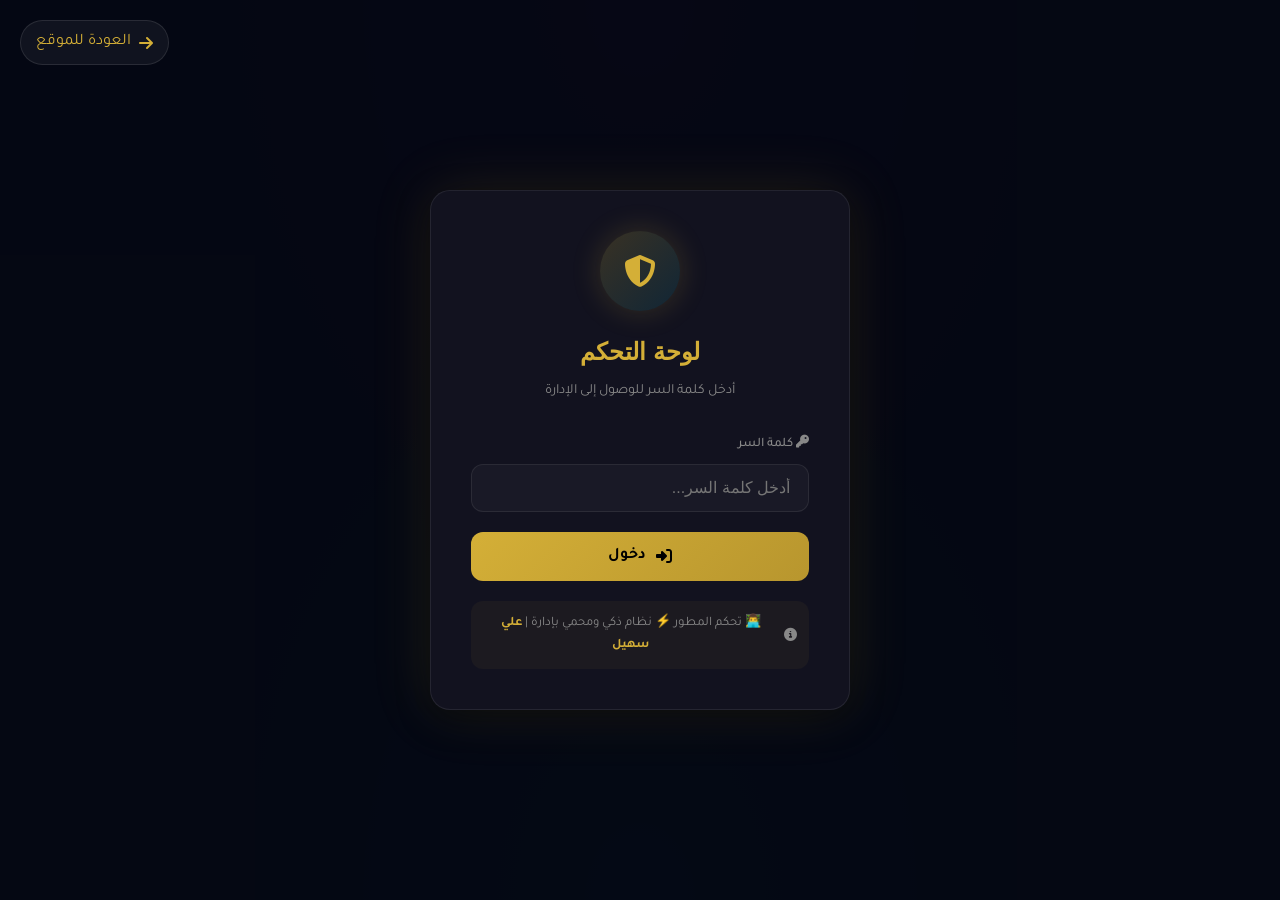
<file: admin.html>
<!DOCTYPE html>
<html lang="ar" dir="rtl">
<head>
    <meta charset="UTF-8">
    <meta name="viewport" content="width=device-width, initial-scale=1.0">
    <title>لوحة التحكم | علي سهيل</title>
    <link rel="preconnect" href="https://fonts.googleapis.com">
    <link rel="preconnect" href="https://fonts.gstatic.com" crossorigin>
    <link href="https://fonts.googleapis.com/css2?family=Orbitron:wght@400;500;600;700;800;900&family=Inter:wght@300;400;500;600;700&family=Tajawal:wght@300;400;500;700;800;900&display=swap" rel="stylesheet">
    <link rel="stylesheet" href="https://cdnjs.cloudflare.com/ajax/libs/font-awesome/6.5.1/css/all.min.css">
    <link rel="stylesheet" href="style.css">
    <style>
        body { background-color: var(--primary-bg); display: flex; justify-content: center; align-items: center; min-height: 100vh; }
        .back-to-site { position: fixed; top: 20px; left: 20px; color: var(--gold-primary); text-decoration: none; font-family: var(--font-arabic); display: flex; align-items: center; gap: 8px; border: 1px solid var(--glass-border); padding: 8px 15px; border-radius: 50px; background: rgba(255,255,255,0.05); z-index: 10000; }
        .back-to-site:hover { background: rgba(212,175,55,0.1); }
    </style>
</head>
<body>

    <a href="index.html" class="back-to-site"><i class="fas fa-arrow-right"></i> العودة للموقع</a>

    <!-- خلفية الإدارة -->
    <div class="admin-backdrop active" id="adminBackdrop"></div>

    <!-- نافذة تسجيل الدخول -->
    <div class="admin-login-modal active" id="adminLoginModal">
        <div class="login-modal-content">
            <div class="login-header">
                <div class="login-icon-wrapper"><i class="fas fa-shield-alt"></i></div>
                <h2>لوحة التحكم</h2>
                <p>أدخل كلمة السر للوصول إلى الإدارة</p>
            </div>
            <form id="adminLoginForm">
                <div class="login-input-group">
                    <label><i class="fas fa-key"></i> كلمة السر</label>
                    <input type="password" id="adminPassword" placeholder="أدخل كلمة السر..." required autocomplete="off">
                </div>
                <div class="login-error" id="loginError">
                    <i class="fas fa-exclamation-circle"></i>
                    <span>كلمة السر غير صحيحة!</span>
                </div>
                <button type="submit" class="login-submit-btn">
                    <i class="fas fa-sign-in-alt"></i>
                    <span>دخول</span>
                </button>
            </form>
            <div class="login-hint">
                <i class="fas fa-info-circle"></i>
                <span>👨‍💻 تحكم المطور ⚡ نظام ذكي ومحمي بإدارة | <strong>علي سهيل</strong></span>
            </div>
        </div>
    </div>

    <!-- لوحة الإدارة -->
    <div class="admin-panel open" id="adminPanel">
        <div class="panel-header">
            <div class="panel-brand">
                <i class="fas fa-cogs"></i>
                <span class="toggle-panel-text">AliGen Admin</span>
            </div>
            <div class="panel-actions">
                <button class="panel-toggle-btn" id="togglePanelBtn" title="طي/فتح القائمة"><i class="fas fa-bars"></i></button>
                <a href="index.html" style="color: var(--admin-text-muted); font-size: 16px; text-decoration: none; display: flex; align-items: center;" title="إغلاق"><i class="fas fa-times"></i></a>
            </div>
        </div>

        <div class="panel-body">
            <section class="panel-section">
                <h3 class="section-heading"><i class="fas fa-chart-bar"></i> نظرة عامة</h3>
                <div class="stats-grid-mini">
                    <div class="stat-box">
                        <div class="stat-icon-mini blue"><i class="fas fa-project-diagram"></i></div>
                        <div class="stat-info"><span class="stat-number" id="totalProjectsCount">0</span><span class="stat-label">إجمالي المشاريع</span></div>
                    </div>
                    <div class="stat-box">
                        <div class="stat-icon-mini green"><i class="fas fa-eye"></i></div>
                        <div class="stat-info"><span class="stat-number" id="totalViewsCount">0</span><span class="stat-label">إجمالي المشاهدات</span></div>
                    </div>
                    <div class="stat-box">
                        <div class="stat-icon-mini gold"><i class="fas fa-check-circle"></i></div>
                        <div class="stat-info"><span class="stat-number" id="activeProjectsCount">0</span><span class="stat-label">مشاريع فعالة</span></div>
                    </div>
                    <div class="stat-box">
                        <div class="stat-icon-mini red"><i class="fas fa-eye-slash"></i></div>
                        <div class="stat-info"><span class="stat-number" id="hiddenProjectsCount">0</span><span class="stat-label">مشاريع مخفية</span></div>
                    </div>
                </div>
            </section>

            <section class="panel-section form-section">
                <h3 class="section-heading" id="formSectionTitle"><i class="fas fa-plus-circle"></i> <span>إضافة مشروع جديد</span></h3>
                <form id="projectForm" class="project-form">
                    <input type="hidden" id="editingProjectId" value="">
                    <div class="form-row">
                        <div class="form-group full-width">
                            <label><i class="fas fa-heading"></i> عنوان المشروع *</label>
                            <input type="text" id="projTitle" placeholder="مثال: متجر إلكتروني متكامل" required>
                        </div>
                    </div>
                    <div class="form-row two-cols">
                        <div class="form-group">
                            <label><i class="fas fa-tags"></i> التصنيف *</label>
                            <select id="projCategory" required></select>
                        </div>
                        <div class="form-group">
                            <label><i class="fas fa-icons"></i> الأيقونة (Font Awesome)</label>
                            <input type="text" id="projIcon" placeholder="fa-shopping-cart" value="fa-code">
                            <small>اسم أيقونة Font Awesome بدون fa-</small>
                        </div>
                    </div>
                    <div class="form-row">
                        <div class="form-group full-width">
                            <label><i class="fas fa-align-left"></i> وصف المشروع *</label>
                            <textarea id="projDescription" rows="3" placeholder="اكتب وصفاً مختصراً للمشروع..." required></textarea>
                        </div>
                    </div>
                    <div class="form-row three-cols">
                        <div class="form-group">
                            <label><i class="fas fa-star"></i> التقييم</label>
                            <input type="number" id="projRating" min="0" max="5" step="0.5" value="5">
                        </div>
                        <div class="form-group">
                            <label><i class="fas fa-eye"></i> عدد المشاهدات</label>
                            <input type="number" id="projViews" min="0" value="0">
                        </div>
                        <div class="form-group">
                            <label><i class="fas fa-link"></i> رابط الموقع</label>
                            <input type="url" id="projLink" placeholder="https://example.com">
                            <button type="button" onclick="openProjectLink()">فتح الرابط</button>
                        </div>
                    </div>
                    <div class="form-row">
                        <div class="form-group full-width">
                            <label><i class="fas fa-image"></i> صورة المشروع</label>
                            <div class="image-source-switch">
                                <button type="button" class="source-btn active" id="uploadModeBtn" onclick="switchImageMode('upload')"><i class="fas fa-upload"></i> رفع</button>
                                <button type="button" class="source-btn" id="urlModeBtn" onclick="switchImageMode('url')"><i class="fas fa-link"></i> رابط</button>
                            </div>
                            <div id="uploadSection" class="image-section">
                                <div class="upload-box">
                                    <input type="file" id="projectImageUpload" accept="image/*" hidden>
                                    <button type="button" class="upload-btn" onclick="document.getElementById('projectImageUpload').click()"><i class="fas fa-upload"></i> اختيار صورة</button>
                                    <img id="imagePreview" class="image-preview" style="display:none;">
                                </div>
                            </div>
                            <div id="urlSection" class="image-section" style="display:none;">
                                <input type="url" id="projImage" placeholder="https://example.com/image.jpg">
                            </div>
                        </div>
                    </div>
                    <div class="form-row">
                        <div class="form-group full-width">
                            <label class="checkbox-label">
                                <input type="checkbox" id="projVisible" checked>
                                <span>إظهار المشروع في المعرض العام</span>
                            </label>
                        </div>
                    </div>
                    <div class="form-actions">
                        <button type="submit" class="btn-primary-form" id="submitProjectBtn"><i class="fas fa-plus"></i> <span>إضافة المشروع</span></button>
                        <button type="button" class="btn-secondary-form" id="cancelEditBtn" style="display:none;"><i class="fas fa-times"></i> <span>إلغاء</span></button>
                    </div>
                </form>
            </section>
                
            <section class="panel-section list-section">
                <h3 class="section-heading"><i class="fas fa-list-ul"></i> <span>إدارة المشاريع</span></h3>
                <div class="list-controls">
                    <div class="search-box">
                        <i class="fas fa-search"></i>
                        <input type="text" id="searchProjects" placeholder="بحث عن مشروع...">
                    </div>
                    <div class="filter-tabs">
                        <button class="filter-tab active" data-filter="all">الكل</button>
                        <button class="filter-tab" data-filter="visible">فعالة</button>
                        <button class="filter-tab" data-filter="hidden">مخفية</button>
                    </div>
                </div>
                <div class="projects-list-container" id="projectsListContainer"></div>
            </section>

            <section class="panel-section">
                <h3 class="section-heading"><i class="fas fa-database"></i> النسخ الاحتياطي</h3>
                <div class="backup-actions">
                    <button class="btn-outline" id="exportDataBtn"><i class="fas fa-download"></i> تصدير</button>
                    <button class="btn-outline" id="importDataBtn"><i class="fas fa-upload"></i> استيراد</button>
                    <input type="file" id="importFileInput" accept=".json" style="display:none;">
                </div>
            </section>
                
            <div class="settings-card">
                <h3 class="settings-title"><i class="fas fa-lock"></i> تغيير كلمة السر</h3>
                <div class="form-group">
                    <label>كلمة السر الحالية</label>
                    <input type="password" id="currentPassword" placeholder="أدخل كلمة السر الحالية">
                </div>
                <div class="form-group">
                    <label>كلمة السر الجديدة</label>
                    <input type="password" id="newPassword" placeholder="أدخل كلمة السر الجديدة">
                </div>
                <div class="form-group">
                    <label>تأكيد كلمة السر</label>
                    <input type="password" id="confirmPassword" placeholder="أعد إدخال كلمة السر">
                </div>
                <button type="button" class="save-password-btn" onclick="changeAdminPassword()"><i class="fas fa-save"></i> حفظ</button>
                <div id="passwordMessage"></div>
            </div>
        </div>
    </div>

    <!-- ملف الجافاسكريبت الخاص بلوحة التحكم -->
    <script src="admin.js"></script>
</body>
</html>
</file>
<file: style.css>
/* ============================================
   CSS Custom Properties (Design Tokens)
   ============================================ */
:root {
    --primary-bg: #0a0a0f;
    --secondary-bg: #12121a;
    --glass-bg: rgba(255, 255, 255, 0.05);
    --glass-border: rgba(255, 255, 255, 0.1);
    --gold-primary: #d4af37;
    --gold-light: #f4d03f;
    --gold-gradient: linear-gradient(135deg, #d4af37, #f4d03f);
    --neon-blue: #00d4ff;
    --neon-purple: #bf00ff;
    --text-primary: #ffffff;
    --text-secondary: #b0b0b0;
    --accent-cyan: #00ffff;
    
    --font-heading: 'Orbitron', sans-serif;
    --font-body: 'Inter', 'Segoe UI', sans-serif;
    --font-arabic: 'Tajawal', 'Cairo', sans-serif;
    --size-hero: 4rem;
    --size-h1: 3rem;
    --size-h2: 2.5rem;
    --size-h3: 1.5rem;
    --size-body: 1.1rem;
    --size-small: 0.9rem;
    
    --section-padding: 100px 0;
    --container-max: 1200px;
    --card-gap: 30px;
    --element-gap: 20px;
    
    --radius-card: 20px;
    --radius-button: 50px;
    --radius-input: 12px;
    
    --shadow-glass: 0 8px 32px rgba(0, 0, 0, 0.37);
    --shadow-neon-blue: 0 0 20px rgba(0, 212, 255, 0.5);
    --shadow-neon-gold: 0 0 20px rgba(212, 175, 55, 0.5);
    --shadow-neon-purple: 0 0 20px rgba(191, 0, 255, 0.5);
    
    --transition-smooth: all 0.3s cubic-bezier(0.4, 0, 0.2, 1);
}

/* ============================================
   Reset & Base Styles
   ============================================ */
*, *::before, *::after { margin: 0; padding: 0; box-sizing: border-box; }
html { scroll-behavior: smooth; font-size: 16px; }

body {
    font-family: var(--font-arabic);
    background-color: var(--primary-bg);
    background-image: 
        radial-gradient(ellipse at top, rgba(191, 0, 255, 0.1) 0%, transparent 50%),
        radial-gradient(ellipse at bottom, rgba(0, 212, 255, 0.1) 0%, transparent 50%);
    color: var(--text-primary);
    line-height: 1.7;
    overflow-x: hidden;
    min-height: 100vh;
}

::selection { background: var(--gold-primary); color: var(--primary-bg); }
::-webkit-scrollbar { width: 8px; }
::-webkit-scrollbar-track { background: var(--primary-bg); }
::-webkit-scrollbar-thumb { background: var(--gold-gradient); border-radius: 10px; }
::-webkit-scrollbar-thumb:hover { background: var(--gold-light); }

.container { max-width: var(--container-max); margin: 0 auto; padding: 0 20px; }
section { padding: var(--section-padding); position: relative; }

.glass {
    background: var(--glass-bg);
    backdrop-filter: blur(20px);
    -webkit-backdrop-filter: blur(20px);
    border: 1px solid var(--glass-border);
    border-radius: var(--radius-card);
    box-shadow: var(--shadow-glass);
}

.section-title {
    font-family: var(--font-heading);
    font-size: var(--size-h2);
    text-align: center;
    margin-bottom: 60px;
    position: relative;
    color: var(--text-primary);
}

.section-title::after {
    content: '';
    position: absolute;
    bottom: -15px;
    left: 50%;
    transform: translateX(-50%);
    width: 80px;
    height: 3px;
    background: var(--gold-gradient);
    box-shadow: var(--shadow-neon-gold);
    border-radius: 10px;
}

/* Animation Keyframes */
@keyframes float { 0%, 100% { transform: translateY(0); } 50% { transform: translateY(-20px); } }
@keyframes pulse-glow { 0%, 100% { opacity: 1; } 50% { opacity: 0.5; } }
@keyframes fadeInUp { from { opacity: 0; transform: translateY(30px); } to { opacity: 1; transform: translateY(0); } }
@keyframes spin { from { transform: rotate(0deg); } to { transform: rotate(360deg); } }
@keyframes blink-caret { from, to { border-color: transparent; } 50% { border-color: var(--gold-primary); } }
@keyframes bounce { 0%, 20%, 50%, 80%, 100% { transform: translateX(-50%) translateY(0); } 40% { transform: translateX(-50%) translateY(-10px); } 60% { transform: translateX(-50%) translateY(-5px); } }
@keyframes shine { 0% { transform: translateX(-100%); } 100% { transform: translateX(300%); } }
@keyframes borderGlow { 0%, 100% { opacity: 0.3; } 50% { opacity: 0.6; } }
@keyframes gradientShift { 0%, 100% { background-position: 0% 50%; } 50% { background-position: 100% 50%; } }
@keyframes shake { 0%,100%{transform:translateX(0)} 25%{transform:translateX(-5px)} 75%{transform:translateX(5px)} }
@keyframes float-pulse { 0%,100% { transform: translateY(0); } 50% { transform: translateY(-8px); } }

.fade-in { opacity: 0; transform: translateY(30px); transition: opacity 0.8s ease, transform 0.8s ease; }
.fade-in.visible { opacity: 1; transform: translateY(0); }

@media (prefers-reduced-motion: reduce) {
    *, *::before, *::after { animation-duration: 0.01ms !important; animation-iteration-count: 1 !important; transition-duration: 0.01ms !important; }
    html { scroll-behavior: auto; }
}

/* ============================================
   Navigation Styles
   ============================================ */
.navbar { position: fixed; top: 0; left: 0; right: 0; z-index: 1000; padding: 15px 0; transition: var(--transition-smooth); background: rgba(10, 10, 15, 0.7); backdrop-filter: blur(20px); -webkit-backdrop-filter: blur(20px); border-bottom: 1px solid transparent; }
.navbar.scrolled { padding: 10px 0; background: rgba(10, 10, 15, 0.95); border-bottom: 1px solid var(--glass-border); box-shadow: var(--shadow-glass); }
.navbar .container { display: flex; justify-content: space-between; align-items: center; }
.navbar-brand { font-family: var(--font-heading); font-size: 1.8rem; font-weight: 800; background: var(--gold-gradient); -webkit-background-clip: text; -webkit-text-fill-color: transparent; background-clip: text; text-decoration: none; letter-spacing: 2px; position: relative; }
.navbar-brand::after { content: ''; position: absolute; bottom: -5px; left: 0; width: 100%; height: 2px; background: var(--gold-gradient); transform: scaleX(0); transition: transform 0.3s ease; }
.navbar-brand:hover::after { transform: scaleX(1); }
.nav-menu { display: flex; list-style: none; gap: 35px; align-items: center; }
.nav-link { font-family: var(--font-arabic); font-size: var(--size-small); font-weight: 500; color: var(--text-secondary); text-decoration: none; position: relative; padding: 5px 0; transition: var(--transition-smooth); letter-spacing: 0.5px; }
.nav-link::before { content: ''; position: absolute; bottom: 0; right: 0; width: 0; height: 2px; background: var(--neon-blue); box-shadow: var(--shadow-neon-blue); transition: width 0.3s ease; }
.nav-link:hover, .nav-link.active { color: var(--neon-blue); }
.nav-link:hover::before, .nav-link.active::before { width: 100%; }
.hamburger { display: none; flex-direction: column; cursor: pointer; gap: 6px; padding: 5px; z-index: 1001; }
.hamburger span { width: 28px; height: 2px; background: var(--gold-primary); transition: var(--transition-smooth); border-radius: 2px; }
.hamburger.active span:nth-child(1) { transform: rotate(45deg) translate(6px, 6px); }
.hamburger.active span:nth-child(2) { opacity: 0; }
.hamburger.active span:nth-child(3) { transform: rotate(-45deg) translate(6px, -6px); }

@media (max-width: 768px) {
    .hamburger { display: flex; }
    .nav-menu { position: fixed; top: 0; right: -100%; width: 80%; max-width: 350px; height: 100vh; background: rgba(10, 10, 15, 0.98); backdrop-filter: blur(30px); flex-direction: column; justify-content: center; align-items: center; gap: 30px; transition: right 0.4s cubic-bezier(0.4, 0, 0.2, 1); border-left: 1px solid var(--glass-border); box-shadow: -10px 0 40px rgba(0, 0, 0, 0.5); }
    .nav-menu.active { right: 0; }
    .nav-link { font-size: 1.2rem; }
}

/* ============================================
   Hero Section Styles
   ============================================ */
.hero-section { min-height: 100vh; display: flex; align-items: center; justify-content: center; position: relative; overflow: hidden; padding-top: 80px; }
#particles-canvas { position: absolute; top: 0; left: 0; width: 100%; height: 100%; z-index: 1; }
.hero-content { position: relative; z-index: 10; display: flex; flex-direction: column; align-items: center; text-align: center; padding: 20px; }
.profile-container { position: relative; margin-bottom: 40px; animation: float 6s ease-in-out infinite; }
.profile-image-wrapper { position: relative; width: 220px; height: 220px; border-radius: 50%; padding: 5px; background: var(--gold-gradient); box-shadow: 0 0 30px rgba(212, 175, 55, 0.4), 0 0 60px rgba(212, 175, 55, 0.2), inset 0 0 30px rgba(212, 175, 55, 0.1); }
.profile-image-wrapper::before { content: ''; position: absolute; top: -8px; left: -8px; right: -8px; bottom: -8px; border-radius: 50%; border: 2px solid transparent; border-top-color: var(--neon-blue); border-bottom-color: var(--neon-purple); animation: spin 4s linear infinite; }
.profile-image { width: 100%; height: 100%; border-radius: 50%; object-fit: cover; background: var(--glass-bg); backdrop-filter: blur(10px); display: flex; align-items: center; justify-content: center; overflow: hidden; }
.profile-fallback { font-size: 4rem; color: var(--gold-primary); font-family: var(--font-heading); display: none; }
.hero-title { font-family: var(--font-heading); font-size: var(--size-hero); font-weight: 900; margin-bottom: 15px; background: linear-gradient(135deg, #ffffff 0%, var(--gold-primary) 50%, var(--neon-blue) 100%); -webkit-background-clip: text; -webkit-text-fill-color: transparent; background-clip: text; letter-spacing: 3px; animation: pulse-glow 3s ease-in-out infinite; }
.hero-subtitle { font-family: var(--font-arabic); font-size: 1.4rem; color: var(--text-secondary); margin-bottom: 10px; font-weight: 400; }
.typing-container { font-family: var(--font-arabic); font-size: 1.3rem; color: var(--neon-blue); min-height: 40px; margin-bottom: 40px; direction: rtl; }
.typing-text { border-right: 3px solid var(--gold-primary); padding-right: 10px; animation: blink-caret 0.75s step-end infinite; }
.hero-buttons { display: flex; gap: 20px; flex-wrap: wrap; justify-content: center; }

.btn-primary, .btn-secondary { display: inline-flex; align-items: center; gap: 10px; padding: 15px 35px; font-family: var(--font-arabic); font-size: 1rem; font-weight: 600; text-decoration: none; border-radius: var(--radius-button); cursor: pointer; transition: var(--transition-smooth); position: relative; overflow: hidden; }
.btn-primary { color: var(--primary-bg); background: var(--gold-gradient); border: none; box-shadow: 0 5px 25px rgba(212, 175, 55, 0.4); }
.btn-primary::before { content: ''; position: absolute; top: 0; left: -100%; width: 100%; height: 100%; background: linear-gradient(90deg, transparent, rgba(255,255,255,0.3), transparent); transition: left 0.5s ease; }
.btn-primary:hover::before { left: 100%; }
.btn-primary:hover { transform: translateY(-3px); box-shadow: 0 8px 35px rgba(212, 175, 55, 0.6); }
.btn-secondary { color: var(--neon-blue); background: transparent; border: 2px solid var(--neon-blue); }
.btn-secondary::before { content: ''; position: absolute; top: 0; left: 0; width: 0; height: 100%; background: var(--neon-blue); transition: width 0.3s ease; z-index: -1; }
.btn-secondary:hover::before { width: 100%; }
.btn-secondary:hover { color: var(--primary-bg); box-shadow: var(--shadow-neon-blue); transform: translateY(-3px); }

.scroll-indicator { position: absolute; bottom: 30px; left: 50%; transform: translateX(-50%); z-index: 10; display: flex; flex-direction: column; align-items: center; gap: 8px; animation: bounce 2s infinite; }
.scroll-indicator span { font-size: 0.8rem; color: var(--text-secondary); font-family: var(--font-arabic); }
.scroll-indicator i { color: var(--gold-primary); font-size: 1.2rem; }

@media (max-width: 768px) {
    .hero-title { font-size: 2.5rem; }
    .profile-image-wrapper { width: 180px; height: 180px; }
    .hero-subtitle { font-size: 1.1rem; }
    .typing-container { font-size: 1.1rem; }
    .hero-buttons { flex-direction: column; width: 100%; max-width: 300px; }
    .btn-primary, .btn-secondary { width: 100%; justify-content: center; }
}

/* ============================================
   About Section Styles
   ============================================ */
.about-section { background: var(--secondary-bg); position: relative; }
.about-section::before { content: ''; position: absolute; top: 0; left: 0; right: 0; height: 1px; background: linear-gradient(90deg, transparent, var(--gold-primary), transparent); }
.about-grid { display: grid; grid-template-columns: 1fr; gap: var(--card-gap); }
.about-card { padding: 50px; position: relative; overflow: hidden; }
.about-card::before { content: ''; position: absolute; top: -50%; right: -50%; width: 200%; height: 200%; background: radial-gradient(circle, rgba(212, 175, 55, 0.05) 0%, transparent 70%); pointer-events: none; }
.about-header { display: flex; align-items: center; gap: 20px; margin-bottom: 30px; }
.about-icon { width: 70px; height: 70px; border-radius: 50%; background: var(--gold-gradient); display: flex; align-items: center; justify-content: center; font-size: 1.8rem; color: var(--primary-bg); box-shadow: var(--shadow-neon-gold); flex-shrink: 0; }
.about-title-small { font-family: var(--font-heading); font-size: var(--size-h3); color: var(--gold-primary); margin-bottom: 5px; }
.about-subtitle { color: var(--text-secondary); font-size: var(--size-small); }
.about-text { font-size: var(--size-body); line-height: 2; color: var(--text-secondary); margin-bottom: 25px; text-align: justify; }
.about-text strong { color: var(--text-primary); font-weight: 700; }
.vision-box { background: linear-gradient(135deg, rgba(0, 212, 255, 0.1), rgba(191, 0, 255, 0.1)); border-right: 4px solid var(--neon-blue); padding: 25px 30px; border-radius: 12px; margin-top: 30px; position: relative; }
.vision-box::before { content: '\f0eb'; font-family: 'Font Awesome 6 Free'; font-weight: 900; position: absolute; top: -15px; left: 30px; background: var(--secondary-bg); padding: 5px 15px; border-radius: 20px; color: var(--neon-blue); font-size: 1.2rem; }
.vision-label { font-family: var(--font-heading); font-size: 0.9rem; color: var(--neon-blue); margin-bottom: 10px; letter-spacing: 2px; }
.vision-text { color: var(--text-primary); font-size: 1.05rem; line-height: 1.8; }
.stats-grid { display: grid; grid-template-columns: repeat(auto-fit, minmax(200px, 1fr)); gap: 25px; margin-top: 40px; }
.stat-card { text-align: center; padding: 35px 20px; background: rgba(255, 255, 255, 0.02); border-radius: var(--radius-card); border: 1px solid var(--glass-border); transition: var(--transition-smooth); position: relative; overflow: hidden; }
.stat-card:hover { transform: translateY(-5px); border-color: var(--gold-primary); box-shadow: var(--shadow-neon-gold); }
.stat-card::after { content: ''; position: absolute; bottom: 0; left: 0; width: 100%; height: 3px; background: var(--gold-gradient); transform: scaleX(0); transition: transform 0.3s ease; }
.stat-card:hover::after { transform: scaleX(1); }
.stat-number { font-family: var(--font-heading); font-size: 3rem; font-weight: 900; background: var(--gold-gradient); -webkit-background-clip: text; -webkit-text-fill-color: transparent; background-clip: text; margin-bottom: 10px; }
.stat-label { font-family: var(--font-arabic); color: var(--text-secondary); font-size: var(--size-body); font-weight: 500; }
.stat-icon { font-size: 2rem; color: var(--neon-blue); margin-bottom: 15px; }
@media (max-width: 768px) { .about-card { padding: 30px 20px; } .stats-grid { grid-template-columns: repeat(2, 1fr); } .stat-number { font-size: 2.2rem; } }

/* ============================================
   Timeline Section Styles
   ============================================ */
.timeline-section { background: var(--primary-bg); position: relative; overflow: hidden; }
.timeline-section::before { content: ''; position: absolute; top: 0; left: 0; right: 0; height: 1px; background: linear-gradient(90deg, transparent, var(--neon-purple), transparent); }
.timeline-container { position: relative; max-width: 900px; margin: 0 auto; padding: 20px 0; }
.timeline-line { position: absolute; right: 50%; top: 0; bottom: 0; width: 3px; background: linear-gradient(to bottom, var(--gold-primary), var(--neon-blue), var(--neon-purple)); transform: translateX(50%); border-radius: 10px; }
@media (max-width: 768px) { .timeline-line { right: 20px; transform: none; } }
.timeline-item { position: relative; margin-bottom: 60px; display: flex; align-items: center; }
.timeline-item:last-child { margin-bottom: 0; }
.timeline-node { position: absolute; right: 50%; transform: translateX(50%); width: 24px; height: 24px; border-radius: 50%; background: var(--primary-bg); border: 4px solid var(--gold-primary); z-index: 10; box-shadow: 0 0 20px rgba(212, 175, 55, 0.6), 0 0 40px rgba(212, 175, 55, 0.3); transition: var(--transition-smooth); }
.timeline-item:hover .timeline-node { transform: translateX(50%) scale(1.2); border-color: var(--neon-blue); box-shadow: 0 0 25px rgba(0, 212, 255, 0.8), 0 0 50px rgba(0, 212, 255, 0.4); }
.timeline-node.education { border-color: var(--neon-purple); box-shadow: 0 0 20px rgba(191, 0, 255, 0.6), 0 0 40px rgba(191, 0, 255, 0.3); }
.timeline-item:hover .timeline-node.education { border-color: var(--gold-primary); box-shadow: 0 0 25px rgba(212, 175, 55, 0.8), 0 0 50px rgba(212, 175, 55, 0.4); }
@media (max-width: 768px) { .timeline-node { right: 20px; transform: none; } .timeline-item:hover .timeline-node { transform: scale(1.2); } }
.timeline-content { width: calc(50% - 40px); padding: 30px; position: relative; transition: var(--transition-smooth); }
.timeline-item:nth-child(odd) .timeline-content { margin-right: auto; margin-left: 0; }
.timeline-item:nth-child(even) .timeline-content { margin-left: auto; margin-right: 0; }
@media (max-width: 768px) { .timeline-content { width: calc(100% - 60px); margin-right: 50px !important; margin-left: 0 !important; } }
.timeline-content:hover { transform: translateY(-5px); box-shadow: var(--shadow-glass), 0 0 30px rgba(212, 175, 55, 0.15); border-color: rgba(212, 175, 55, 0.3); }
.timeline-date { display: inline-block; padding: 5px 15px; font-family: var(--font-heading); font-size: 0.8rem; color: var(--gold-primary); background: rgba(212, 175, 55, 0.1); border: 1px solid rgba(212, 175, 55, 0.3); border-radius: 20px; margin-bottom: 15px; letter-spacing: 1px; }
.timeline-date.edu { color: var(--neon-purple); background: rgba(191, 0, 255, 0.1); border-color: rgba(191, 0, 255, 0.3); }
.timeline-title { font-family: var(--font-arabic); font-size: 1.3rem; font-weight: 700; color: var(--text-primary); margin-bottom: 8px; }
.timeline-company { display: flex; align-items: center; gap: 8px; font-size: var(--size-body); color: var(--neon-blue); margin-bottom: 12px; font-weight: 500; }
.timeline-company i { font-size: 0.9rem; }
.timeline-description { font-size: var(--size-small); color: var(--text-secondary); line-height: 1.8; }
.timeline-connector { position: absolute; top: 50%; width: 30px; height: 2px; }
.timeline-item:nth-child(odd) .timeline-connector { right: -30px; background: linear-gradient(to left, var(--gold-primary), transparent); }
.timeline-item:nth-child(even) .timeline-connector { left: -30px; background: linear-gradient(to right, var(--gold-primary), transparent); }
@media (max-width: 768px) { .timeline-connector { right: -30px !important; left: auto !important; background: linear-gradient(to left, var(--gold-primary), transparent) !important; } }

/* ============================================
   Skills Matrix Section Styles
   ============================================ */
.skills-section { background: var(--secondary-bg); position: relative; }
.skills-section::before { content: ''; position: absolute; top: 0; left: 0; right: 0; height: 1px; background: linear-gradient(90deg, transparent, var(--neon-blue), transparent); }
.skills-grid { display: grid; grid-template-columns: repeat(2, 1fr); gap: 35px; }
@media (max-width: 992px) { .skills-grid { grid-template-columns: 1fr; } }
.skill-category { padding: 35px; position: relative; overflow: hidden; }
.skill-category::before { content: ''; position: absolute; top: 0; right: 0; width: 100%; height: 100%; opacity: 0.03; pointer-events: none; }
.skill-category.management::before { background: var(--gold-primary); }
.skill-category.development::before { background: var(--neon-blue); }
.skill-category.ai::before { background: var(--neon-purple); }
.skill-category.marketing::before { background: var(--accent-cyan); }
.category-header { display: flex; align-items: center; gap: 15px; margin-bottom: 25px; padding-bottom: 15px; border-bottom: 1px solid var(--glass-border); }
.category-icon { width: 50px; height: 50px; border-radius: 12px; display: flex; align-items: center; justify-content: center; font-size: 1.4rem; flex-shrink: 0; }
.skill-category.management .category-icon { background: rgba(212, 175, 55, 0.15); color: var(--gold-primary); box-shadow: 0 0 20px rgba(212, 175, 55, 0.2); }
.skill-category.development .category-icon { background: rgba(0, 212, 255, 0.15); color: var(--neon-blue); box-shadow: 0 0 20px rgba(0, 212, 255, 0.2); }
.skill-category.ai .category-icon { background: rgba(191, 0, 255, 0.15); color: var(--neon-purple); box-shadow: 0 0 20px rgba(191, 0, 255, 0.2); }
.skill-category.marketing .category-icon { background: rgba(0, 255, 255, 0.15); color: var(--accent-cyan); box-shadow: 0 0 20px rgba(0, 255, 255, 0.2); }
.category-title { font-family: var(--font-heading); font-size: 1.1rem; letter-spacing: 1px; }
.skill-category.management .category-title { color: var(--gold-primary); }
.skill-category.development .category-title { color: var(--neon-blue); }
.skill-category.ai .category-title { color: var(--neon-purple); }
.skill-category.marketing .category-title { color: var(--accent-cyan); }
.skill-item { margin-bottom: 22px; }
.skill-item:last-child { margin-bottom: 0; }
.skill-info { display: flex; justify-content: space-between; align-items: center; margin-bottom: 10px; }
.skill-name { font-family: var(--font-arabic); font-size: 0.95rem; font-weight: 500; color: var(--text-primary); }
.skill-percent { font-family: var(--font-heading); font-size: 0.85rem; font-weight: 600; }
.skill-category.management .skill-percent { color: var(--gold-primary); }
.skill-category.development .skill-percent { color: var(--neon-blue); }
.skill-category.ai .skill-percent { color: var(--neon-purple); }
.skill-category.marketing .skill-percent { color: var(--accent-cyan); }
.progress-bar { width: 100%; height: 8px; background: rgba(255, 255, 255, 0.05); border-radius: 10px; overflow: hidden; position: relative; }
.progress-fill { height: 100%; border-radius: 10px; width: 0; transition: width 1.5s cubic-bezier(0.4, 0, 0.2, 1); position: relative; }
.skill-category.management .progress-fill { background: linear-gradient(90deg, var(--gold-primary), var(--gold-light)); box-shadow: 0 0 10px rgba(212, 175, 55, 0.5); }
.skill-category.development .progress-fill { background: linear-gradient(90deg, var(--neon-blue), var(--accent-cyan)); box-shadow: 0 0 10px rgba(0, 212, 255, 0.5); }
.skill-category.ai .progress-fill { background: linear-gradient(90deg, var(--neon-purple), #ff00ff); box-shadow: 0 0 10px rgba(191, 0, 255, 0.5); }
.skill-category.marketing .progress-fill { background: linear-gradient(90deg, var(--accent-cyan), #00ff88); box-shadow: 0 0 10px rgba(0, 255, 255, 0.5); }
.progress-fill::after { content: ''; position: absolute; top: 0; left: 0; width: 50%; height: 100%; background: linear-gradient(90deg, transparent, rgba(255,255,255,0.3), transparent); animation: shine 2s infinite; }
@media (max-width: 768px) { .skill-category { padding: 25px 20px; } .skills-grid { gap: 25px; } }

/* ============================================
   Portfolio Section Styles
   ============================================ */
.portfolio-section { background: var(--primary-bg); position: relative; overflow: hidden; }
.portfolio-section::before { content: ''; position: absolute; top: 0; left: 0; right: 0; height: 1px; background: linear-gradient(90deg, transparent, var(--gold-primary), transparent); }
.filter-container { display: flex; justify-content: center; flex-wrap: wrap; gap: 15px; margin-bottom: 50px; }
.filter-btn { padding: 12px 28px; font-family: var(--font-arabic); font-size: 0.95rem; font-weight: 500; color: var(--text-secondary); background: rgba(255, 255, 255, 0.03); border: 1px solid var(--glass-border); border-radius: var(--radius-button); cursor: pointer; transition: var(--transition-smooth); position: relative; overflow: hidden; }
.filter-btn::before { content: ''; position: absolute; top: 50%; left: 50%; width: 0; height: 0; border-radius: 50%; background: rgba(212, 175, 55, 0.2); transform: translate(-50%, -50%); transition: width 0.6s ease, height 0.6s ease; }
.filter-btn:hover::before, .filter-btn.active::before { width: 300px; height: 300px; }
.filter-btn:hover, .filter-btn.active { color: var(--gold-primary); border-color: var(--gold-primary); box-shadow: 0 0 20px rgba(212, 175, 55, 0.2); }
.filter-btn span { position: relative; z-index: 1; }
.portfolio-grid { display: grid; grid-template-columns: repeat(3, 1fr); gap: 30px; }
@media (max-width: 992px) { .portfolio-grid { grid-template-columns: repeat(2, 1fr); } }
@media (max-width: 576px) { .portfolio-grid { grid-template-columns: 1fr; } }
.project-card { position: relative; border-radius: var(--radius-card); overflow: hidden; transition: all 0.5s cubic-bezier(0.4, 0, 0.2, 1); opacity: 1; transform: scale(1); }
.project-card.hidden { display: none; }
.project-card:hover { transform: translateY(-10px) scale(1.02); box-shadow: var(--shadow-glass), 0 20px 60px rgba(212, 175, 55, 0.15); }
.project-thumbnail { position: relative; height: 220px; background: linear-gradient(135deg, #1a1a2e, #16213e, #0f3460); overflow: hidden; display: flex; align-items: center; justify-content: center; }
.project-thumbnail i { font-size: 3.5rem; color: var(--gold-primary); opacity: 0.8; transition: var(--transition-smooth); }
.project-card:hover .project-thumbnail i { opacity: 1; transform: scale(1.1); }
.project-overlay { position: absolute; top: 0; left: 0; width: 100%; height: 100%; background: linear-gradient(to top, rgba(10, 10, 15, 0.95), transparent); display: flex; align-items: flex-end; justify-content: center; padding-bottom: 80px; opacity: 0; transition: opacity 0.4s ease; pointer-events: none; }
.project-card:hover .project-overlay { 
    opacity: 1; 
    pointer-events: auto; /* <-- هذا السطر هو السحر الذي سيعمل الزر */
} 
.view-details-btn { padding: 12px 28px; font-family: var(--font-arabic); font-size: 0.9rem; color: var(--text-primary); background: var(--gold-gradient); border: none; border-radius: var(--radius-button); cursor: pointer; text-decoration: none; transition: var(--transition-smooth); box-shadow: 0 5px 20px rgba(212, 175, 55, 0.4); }
.view-details-btn:hover { transform: translateY(-3px); box-shadow: 0 8px 30px rgba(212, 175, 55, 0.6); }
.project-info { padding: 25px; background: var(--glass-bg); backdrop-filter: blur(20px); border-top: 1px solid var(--glass-border); }
.project-category-badge { display: inline-block; padding: 5px 14px; font-size: 0.75rem; font-family: var(--font-heading); letter-spacing: 1px; border-radius: 20px; margin-bottom: 12px; }
.badge-dev { background: rgba(0, 212, 255, 0.15); color: var(--neon-blue); border: 1px solid rgba(0, 212, 255, 0.3); }
.badge-design { background: rgba(191, 0, 255, 0.15); color: var(--neon-purple); border: 1px solid rgba(191, 0, 255, 0.3); }
.badge-ai { background: rgba(212, 175, 55, 0.15); color: var(--gold-primary); border: 1px solid rgba(212, 175, 55, 0.3); }
.badge-mobile { background: rgba(0, 200, 83, 0.15); color: #00c853; border: 1px solid rgba(0, 200, 83, 0.3); }
.badge-marketing { background: rgba(255, 187, 51, 0.15); color: #ffbb33; border: 1px solid rgba(255, 187, 51, 0.3); }
.badge-other { background: rgba(255, 255, 255, 0.1); color: #aaa; border: 1px solid rgba(255, 255, 255, 0.2); }
.badge-other { background: rgba(255, 255, 255, 0.1); color: #aaa; border: 1px solid rgba(255, 255, 255, 0.2); }
.badge-custom { background: rgba(0, 255, 255, 0.1); color: var(--accent-cyan); border: 1px solid rgba(0, 255, 255, 0.3); } 
.project-title { font-family: var(--font-arabic); font-size: 1.15rem; font-weight: 700; color: var(--text-primary); margin-bottom: 12px; line-height: 1.5; }
.project-meta { display: flex; justify-content: space-between; align-items: center; margin-top: 15px; padding-top: 15px; border-top: 1px solid var(--glass-border); }
.star-rating { display: flex; gap: 3px; }
.star-rating i { font-size: 0.85rem; color: var(--gold-primary); }
.star-rating i.empty { color: rgba(255, 255, 255, 0.2); }
.view-count { display: flex; align-items: center; gap: 6px; font-size: 0.85rem; color: var(--text-secondary); }
.view-count i { color: var(--neon-blue); }

/* ============================================
   Contact Section Styles
   ============================================ */
.contact-section { background: var(--secondary-bg); position: relative; overflow: hidden; }
.contact-section::before { content: ''; position: absolute; top: 0; left: 0; right: 0; height: 1px; background: linear-gradient(90deg, transparent, var(--neon-purple), transparent); }
.contact-section::after { content: ''; position: absolute; top: 0; left: 0; width: 100%; height: 100%; background-image: linear-gradient(rgba(212, 175, 55, 0.03) 1px, transparent 1px), linear-gradient(90deg, rgba(212, 175, 55, 0.03) 1px, transparent 1px); background-size: 50px 50px; pointer-events: none; }
.contact-container { max-width: 800px; margin: 0 auto; position: relative; z-index: 10; }
.contact-form-card { padding: 50px; position: relative; overflow: hidden; }
.contact-form-card::before { content: ''; position: absolute; top: -2px; left: -2px; right: -2px; bottom: -2px; background: linear-gradient(45deg, var(--gold-primary), var(--neon-blue), var(--neon-purple), var(--gold-primary)); border-radius: calc(var(--radius-card) + 2px); z-index: -1; opacity: 0.5; animation: borderGlow 4s linear infinite; }
.form-header { text-align: center; margin-bottom: 40px; }
.form-icon { width: 80px; height: 80px; border-radius: 50%; background: linear-gradient(135deg, rgba(212, 175, 55, 0.15), rgba(0, 212, 255, 0.15)); display: flex; align-items: center; justify-content: center; font-size: 2rem; color: var(--gold-primary); margin: 0 auto 20px; box-shadow: 0 0 30px rgba(212, 175, 55, 0.3), inset 0 0 20px rgba(212, 175, 55, 0.1); animation: pulse-glow 3s ease-in-out infinite; }
.form-title { font-family: var(--font-heading); font-size: 1.8rem; color: var(--text-primary); margin-bottom: 10px; letter-spacing: 2px; }
.form-subtitle { color: var(--text-secondary); font-size: var(--size-body); }
.form-grid { display: grid; grid-template-columns: repeat(2, 1fr); gap: 25px; margin-bottom: 25px; }
@media (max-width: 576px) { .form-grid { grid-template-columns: 1fr; } }
.input-group { position: relative; }
.input-group.full-width { grid-column: 1 / -1; }
.input-label { display: block; font-family: var(--font-arabic); font-size: 0.9rem; font-weight: 500; color: var(--text-secondary); margin-bottom: 8px; transition: var(--transition-smooth); }
.input-field, .select-field, .textarea-field { width: 100%; padding: 14px 18px; font-family: var(--font-arabic); font-size: 1rem; color: var(--text-primary); background: rgba(255, 255, 255, 0.03); border: 1px solid var(--glass-border); border-radius: var(--radius-input); outline: none; transition: var(--transition-smooth); }
.input-field::placeholder, .textarea-field::placeholder { color: rgba(176, 176, 176, 0.5); }
.input-field:focus, .select-field:focus, .textarea-field:focus { border-color: var(--neon-blue); box-shadow: 0 0 10px rgba(0, 212, 255, 0.2), inset 0 0 10px rgba(0, 212, 255, 0.05); background: rgba(0, 212, 255, 0.02); }
.input-group:focus-within .input-label { color: var(--neon-blue); }
.select-field { cursor: pointer; appearance: none; -webkit-appearance: none; background-image: url("data:image/svg+xml,%3Csvg xmlns='http://www.w3.org/2000/svg' fill='%2300d4ff' viewBox='0 0 24 24'%3E%3Cpath d='M7 10l5 5 5-5z'/%3E%3C/svg%3E"); background-repeat: no-repeat; background-position: left 12px center; background-size: 24px; padding-left: 40px; }
.select-field option { background: #12121a; color: #e0e0e0; }
.textarea-field { min-height: 150px; resize: vertical; line-height: 1.7; }
.submit-btn-container { text-align: center; margin-top: 35px; }
.submit-btn { display: inline-flex; align-items: center; gap: 12px; padding: 18px 50px; font-family: var(--font-heading); font-size: 1rem; font-weight: 700; letter-spacing: 2px; color: var(--primary-bg); background: linear-gradient(135deg, var(--gold-primary), var(--gold-light), var(--neon-blue)); background-size: 200% 200%; border: none; border-radius: var(--radius-button); cursor: pointer; transition: all 0.4s ease; position: relative; overflow: hidden; box-shadow: 0 8px 30px rgba(212, 175, 55, 0.4), 0 0 60px rgba(0, 212, 255, 0.2); animation: gradientShift 3s ease infinite; }
.submit-btn:hover { transform: translateY(-4px) scale(1.02); box-shadow: 0 12px 40px rgba(212, 175, 55, 0.6), 0 0 80px rgba(0, 212, 255, 0.3); }
.submit-btn:active { transform: translateY(-2px) scale(0.98); }
.submit-btn i { font-size: 1.2rem; transition: transform 0.3s ease; }
.submit-btn:hover i { transform: translateX(-5px) translateY(-3px); }
.submit-btn::before { content: ''; position: absolute; top: 0; left: -100%; width: 100%; height: 100%; background: linear-gradient(90deg, transparent, rgba(255,255,255,0.4), transparent); transition: left 0.6s ease; }
.submit-btn:hover::before { left: 100%; }
@media (max-width: 768px) { .contact-form-card { padding: 35px 25px; } .form-title { font-size: 1.4rem; } .submit-btn { padding: 16px 40px; font-size: 0.9rem; } }

/* ============================================
   Footer Styles
   ============================================ */
:root { --gold: #d4a843; --gold-light: #f3d487; --cream: #f4f1ea; --cream-dark: #bfae96; }
.futuristic-footer { text-align: center; padding: 40px 20px 30px; position: relative; z-index: 10; background: transparent; }
.futuristic-footer .footer-line { width: 250px; height: 1px; background: linear-gradient(90deg, transparent, var(--gold), transparent); margin: 0 auto 25px; opacity: 0.6; }
.futuristic-footer .footer-text { font-size: 0.9rem; color: var(--cream-dark); opacity: 0.75; letter-spacing: 0.5px; margin-bottom: 18px; }
.futuristic-footer .designer-branding { display: flex; flex-direction: column; align-items: center; gap: 15px; margin-bottom: 25px; }
.futuristic-footer .brand-dev-capsule { font-family: 'Cairo', sans-serif; font-weight: 700; font-size: 1.25rem; color: var(--gold-light); background: linear-gradient(135deg, rgba(107,29,58,0.45), rgba(26,92,71,0.35)); border: 1px solid var(--gold); padding: 8px 30px; border-radius: 50px; box-shadow: 0 4px 20px rgba(212,168,67,0.15); text-shadow: 0 0 10px rgba(212,168,67,0.3); transition: all 0.4s ease; }
.futuristic-footer .brand-dev-capsule:hover { transform: translateY(-2px); box-shadow: 0 6px 25px rgba(212,168,67,0.25); background: linear-gradient(135deg, rgba(107,29,58,0.6), rgba(26,92,71,0.5)); color: #fff; }
.futuristic-footer .brand-nexus-text { font-family: 'Poppins', sans-serif; font-size: 1.1rem; font-weight: 600; color: var(--cream); letter-spacing: 1.5px; opacity: 0.9; text-shadow: 0 2px 8px rgba(0,0,0,0.3); margin-bottom: 5px; }
.futuristic-footer .footer-buttons-container { display: flex; gap: 15px; justify-content: center; flex-wrap: wrap; }
.futuristic-footer .agbtn { text-decoration: none; font-family: 'Cairo', sans-serif; font-size: 0.9rem; color: var(--cream); border: 1px solid rgba(212,168,67,0.4); background: rgba(255, 255, 255, 0.03); backdrop-filter: blur(5px); padding: 8px 18px; border-radius: 8px; display: inline-flex; align-items: center; gap: 8px; transition: all 0.3s ease; }
.futuristic-footer .agbtn:hover { border-color: var(--gold); background: rgba(212,168,67,0.1); transform: translateY(-2px); box-shadow: 0 4px 15px rgba(212,168,67,0.15); }
.futuristic-footer .contact-btn { border-color: var(--gold); background: linear-gradient(90deg, rgba(212,168,67,0.15), transparent); }
.futuristic-footer .contact-btn:hover { background: linear-gradient(90deg, rgba(212,168,67,0.25), rgba(212,168,67,0.05)); }
.futuristic-footer .agmail { font-family: 'Poppins', sans-serif; font-size: 0.9rem; color: var(--cream-dark); opacity: 0.8; display: inline-flex; align-items: center; gap: 8px; margin-top: 5px; }
.futuristic-footer .footer-copy { font-size: 0.8rem; color: var(--gold); opacity: 0.55; transition: opacity 0.3s ease; }
.futuristic-footer .footer-copy:hover { opacity: 0.9; }
@media (max-width: 480px) { .futuristic-footer .brand-dev-capsule { font-size: 1.15rem; padding: 6px 24px; } .futuristic-footer .brand-nexus-text { font-size: 1rem; letter-spacing: 1px; } .futuristic-footer .footer-buttons-container { flex-direction: column; width: 100%; max-width: 260px; gap: 10px; } .futuristic-footer .agbtn { width: 100%; justify-content: center; } }

.scroll-top-btn { position: fixed; bottom: 30px; left: 30px; width: 55px; height: 55px; border-radius: 50%; background: linear-gradient(135deg, var(--gold-primary), var(--neon-blue)); border: none; cursor: pointer; display: flex; align-items: center; justify-content: center; font-size: 1.3rem; color: var(--primary-bg); opacity: 0; visibility: hidden; transform: translateY(20px); transition: all 0.4s cubic-bezier(0.4, 0, 0.2, 1); z-index: 999; box-shadow: 0 5px 25px rgba(212, 175, 55, 0.4); }
.scroll-top-btn.visible { opacity: 1; visibility: visible; transform: translateY(0); }
.scroll-top-btn:hover { transform: translateY(-5px) scale(1.1); box-shadow: 0 10px 40px rgba(212, 175, 55, 0.6), 0 0 60px rgba(0, 212, 255, 0.3); }
@media (max-width: 768px) { .footer-brand { font-size: 1.5rem; } .social-links { gap: 15px; } .social-link { width: 45px; height: 45px; font-size: 1.1rem; } .scroll-top-btn { bottom: 20px; left: 20px; width: 48px; height: 48px; } }

/* ============================================
   أنماط نظام الإدارة
   ============================================ */
:root { --admin-primary: #d4af37; --admin-primary-dark: #b8962e; --admin-bg-dark: #0a0a12; --admin-bg-card: #12121f; --admin-border: rgba(255,255,255,0.08); --admin-text: #e0e0e0; --admin-text-muted: #888; --admin-success: #00c853; --admin-danger: #ff4444; --admin-warning: #ffbb33; --admin-info: #33b5e5; --admin-radius: 12px; --admin-shadow: 0 8px 32px rgba(0,0,0,0.4); }
.admin-backdrop { position: fixed; inset: 0; background: rgba(5, 8, 20, 0.92); z-index: 9998; opacity: 0; visibility: hidden; pointer-events: none; transition: all 0.3s ease; display: none !important; }
.admin-backdrop.active { opacity: 1; visibility: visible; pointer-events: auto; display: block !important; }
.admin-login-modal { position: fixed; top: 50%; left: 50%; transform: translate(-50%, -50%) scale(0.9); background: var(--admin-bg-card); border: 1px solid var(--admin-border); border-radius: 20px; padding: 40px; width: 90%; max-width: 420px; z-index: 9999; opacity: 0; visibility: hidden; transition: all 0.4s cubic-bezier(0.175, 0.885, 0.32, 1.275); box-shadow: var(--admin-shadow), 0 0 60px rgba(212,175,55,0.15); }
.admin-login-modal.active { opacity: 1; visibility: visible; transform: translate(-50%, -50%) scale(1); }
.login-modal-content { position: relative; }
.login-close-btn { position: absolute; top: -10px; left: -10px; width: 36px; height: 36px; border-radius: 50%; background: rgba(255,68,68,0.15); border: 1px solid rgba(255,68,68,0.3); color: #ff4444; font-size: 20px; cursor: pointer; transition: all 0.3s ease; display: flex; align-items: center; justify-content: center; }
.login-close-btn:hover { background: #ff4444; color: white; transform: rotate(90deg); }
.login-header { text-align: center; margin-bottom: 30px; }
.login-icon-wrapper { width: 80px; height: 80px; margin: 0 auto 20px; background: linear-gradient(135deg, rgba(212,175,55,0.2), rgba(0,212,255,0.1)); border-radius: 50%; display: flex; align-items: center; justify-content: center; font-size: 32px; color: var(--admin-primary); box-shadow: 0 0 30px rgba(212,175,55,0.2); animation: pulse-glow 2s infinite; }
.login-header h2 { font-family: 'Orbitron', sans-serif; font-size: 24px; color: var(--admin-primary); margin-bottom: 8px; }
.login-header p { font-size: 14px; color: var(--admin-text-muted); }
.login-input-group { margin-bottom: 20px; }
.login-input-group label { display: block; font-size: 13px; color: var(--admin-text-muted); margin-bottom: 8px; font-weight: 500; }
.login-input-group input { width: 100%; padding: 14px 18px; background: rgba(255,255,255,0.03); border: 1px solid var(--admin-border); border-radius: var(--admin-radius); color: white; font-size: 16px; outline: none; transition: all 0.3s ease; }
.login-input-group input:focus { border-color: var(--admin-primary); box-shadow: 0 0 20px rgba(212,175,55,0.15); }
.login-error { display: none; align-items: center; gap: 8px; padding: 12px 16px; background: rgba(255,68,68,0.1); border: 1px solid rgba(255,68,68,0.3); border-radius: var(--admin-radius); color: #ff4444; font-size: 14px; margin-bottom: 15px; }
.login-error.show { display: flex; animation: shake 0.5s ease; }
.login-submit-btn { width: 100%; padding: 15px; background: linear-gradient(135deg, var(--admin-primary), var(--admin-primary-dark)); border: none; border-radius: var(--admin-radius); color: #000; font-size: 16px; font-weight: 700; cursor: pointer; transition: all 0.3s ease; display: flex; align-items: center; justify-content: center; gap: 10px; font-family: 'Tajawal', sans-serif; }
.login-submit-btn:hover { transform: translateY(-2px); box-shadow: 0 8px 25px rgba(212,175,55,0.4); }
.login-hint { text-align: center; margin-top: 20px; padding: 12px; background: rgba(212,175,55,0.05); border-radius: var(--admin-radius); font-size: 13px; color: var(--admin-text-muted); display: flex; align-items: center; justify-content: center; gap: 6px; }
.login-hint strong { color: var(--admin-primary); }

.admin-panel { position: fixed; top: 0; right: -480px; width: 470px; max-width: 95vw; height: 100vh; background: var(--admin-bg-dark); z-index: 9999; transition: right 0.4s cubic-bezier(0.4,0,0.2,1); display: flex; flex-direction: column; box-shadow: -10px 0 50px rgba(0,0,0,0.5); border-left: 1px solid var(--admin-border); }
.admin-panel.open { right: 0; }
.admin-panel.collapsed { width: 60px; }
.admin-panel.collapsed .panel-body { display: none; }
.admin-panel.collapsed .panel-brand span { display: none; }
.admin-panel.collapsed .toggle-panel-text { display: none; }
.panel-header { padding: 20px; background: linear-gradient(135deg, rgba(212,175,55,0.08), rgba(0,212,255,0.05)); border-bottom: 1px solid var(--admin-border); display: flex; justify-content: space-between; align-items: center; flex-shrink: 0; }
.panel-brand { display: flex; align-items: center; gap: 10px; font-family: 'Orbitron', sans-serif; font-size: 18px; color: var(--admin-primary); font-weight: 700; }
.panel-brand i { font-size: 22px; }
.panel-actions { display: flex; gap: 8px; }
.panel-toggle-btn, .panel-close-btn { width: 38px; height: 38px; border-radius: 10px; border: 1px solid var(--admin-border); background: rgba(255,255,255,0.03); color: var(--admin-text-muted); cursor: pointer; transition: all 0.3s ease; display: flex; align-items: center; justify-content: center; font-size: 16px; }
.panel-toggle-btn:hover { background: rgba(51,181,229,0.1); border-color: rgba(51,181,229,0.3); color: #33b5e5; }
.panel-close-btn:hover { background: rgba(255,68,68,0.1); border-color: rgba(255,68,68,0.3); color: #ff4444; transform: rotate(90deg); }
.panel-body { flex: 1; overflow-y: auto; padding: 20px; }
.panel-body::-webkit-scrollbar { width: 6px; }
.panel-body::-webkit-scrollbar-track { background: transparent; }
.panel-body::-webkit-scrollbar-thumb { background: var(--admin-border); border-radius: 10px; }
.panel-section { background: var(--admin-bg-card); border: 1px solid var(--admin-border); border-radius: var(--admin-radius); padding: 20px; margin-bottom: 20px; }
.section-heading { font-family: 'Tajawal', sans-serif; font-size: 16px; color: var(--admin-primary); margin-bottom: 18px; display: flex; align-items: center; gap: 10px; padding-bottom: 12px; border-bottom: 1px solid var(--admin-border); }
.section-heading i { font-size: 18px; }
.stats-grid-mini { display: grid; grid-template-columns: repeat(2, 1fr); gap: 12px; }
.stat-box { display: flex; align-items: center; gap: 12px; padding: 14px; background: rgba(255,255,255,0.02); border: 1px solid var(--admin-border); border-radius: 10px; transition: all 0.3s ease; }
.stat-box:hover { border-color: var(--admin-primary); background: rgba(212,175,55,0.03); }
.stat-icon-mini { width: 42px; height: 42px; border-radius: 10px; display: flex; align-items: center; justify-content: center; font-size: 18px; flex-shrink: 0; }
.stat-icon-mini.blue { background: rgba(51,181,229,0.15); color: #33b5e5; }
.stat-icon-mini.green { background: rgba(0,200,83,0.15); color: #00c853; }
.stat-icon-mini.gold { background: rgba(212,175,55,0.15); color: #d4af37; }
.stat-icon-mini.red { background: rgba(255,68,68,0.15); color: #ff4444; }
.stat-info { display: flex; flex-direction: column; }
.stat-info .stat-number { font-family: 'Orbitron', sans-serif; font-size: 20px; font-weight: 700; color: white; }
.stat-info .stat-label { font-size: 11px; color: var(--admin-text-muted); }
.project-form .form-row { display: grid; gap: 15px; margin-bottom: 15px; }
.form-row.two-cols { grid-template-columns: 1fr 1fr; }
.form-row.three-cols { grid-template-columns: 1fr 1fr 1fr; }
@media(max-width:400px) { .form-row.two-cols, .form-row.three-cols { grid-template-columns: 1fr; } }
.form-group { display: flex; flex-direction: column; gap: 6px; }
.form-group.full-width { grid-column: 1 / -1; }
.form-group label { font-size: 13px; color: var(--admin-text-muted); font-weight: 500; display: flex; align-items: center; gap: 6px; }
.form-group label i { font-size: 12px; color: var(--admin-primary); }
.form-group input, .form-group select, .form-group textarea { padding: 12px 14px; background: rgba(255,255,255,0.03); border: 1px solid var(--admin-border); border-radius: 8px; color: white; font-size: 14px; font-family: 'Tajawal', sans-serif; outline: none; transition: all 0.3s ease; }
.form-group input:focus, .form-group select:focus, .form-group textarea:focus { border-color: var(--admin-primary); box-shadow: 0 0 15px rgba(212,175,55,0.1); }
.form-group small { font-size: 11px; color: var(--admin-text-muted); margin-top: 2px; }
.form-group textarea { resize: vertical; min-height: 80px; }
.checkbox-label { display: flex !important; align-items: center; gap: 10px; cursor: pointer; font-size: 14px !important; color: var(--admin-text) !important; padding: 10px 14px; background: rgba(255,255,255,0.02); border: 1px solid var(--admin-border); border-radius: 8px; transition: all 0.3s ease; }
.checkbox-label:hover { border-color: var(--admin-primary); }
.checkbox-label input[type="checkbox"] { width: 18px; height: 18px; accent-color: var(--admin-primary); cursor: pointer; }
.form-actions { display: flex; gap: 12px; margin-top: 20px; }
.btn-primary-form { flex: 1; padding: 14px; background: linear-gradient(135deg, var(--admin-primary), var(--admin-primary-dark)); border: none; border-radius: 10px; color: #000; font-size: 15px; font-weight: 700; cursor: pointer; transition: all 0.3s ease; display: flex; align-items: center; justify-content: center; gap: 8px; font-family: 'Tajawal', sans-serif; }
.btn-primary-form:hover { transform: translateY(-2px); box-shadow: 0 8px 25px rgba(212,175,55,0.35); }
.btn-secondary-form { padding: 14px 24px; background: transparent; border: 1px solid var(--admin-border); border-radius: 10px; color: var(--admin-text-muted); font-size: 14px; cursor: pointer; transition: all 0.3s ease; display: flex; align-items: center; justify-content: center; gap: 8px; font-family: 'Tajawal', sans-serif; }
.btn-secondary-form:hover { border-color: #ff4444; color: #ff4444; background: rgba(255,68,68,0.05); }
.list-controls { display: flex; flex-direction: column; gap: 12px; margin-bottom: 15px; }
.search-box { position: relative; }
.search-box i { position: absolute; right: 14px; top: 50%; transform: translateY(-50%); color: var(--admin-text-muted); }
.search-box input { width: 100%; padding: 12px 14px 12px 40px; background: rgba(255,255,255,0.03); border: 1px solid var(--admin-border); border-radius: 10px; color: white; font-size: 14px; outline: none; transition: all 0.3s ease; font-family: 'Tajawal', sans-serif; }
.search-box input:focus { border-color: var(--admin-primary); }
.filter-tabs { display: flex; gap: 8px; }
.filter-tab { flex: 1; padding: 10px; background: rgba(255,255,255,0.02); border: 1px solid var(--admin-border); border-radius: 8px; color: var(--admin-text-muted); font-size: 13px; cursor: pointer; transition: all 0.3s ease; font-family: 'Tajawal', sans-serif; }
.filter-tab.active, .filter-tab:hover { background: rgba(212,175,55,0.1); border-color: var(--admin-primary); color: var(--admin-primary); }
.projects-list-container { max-height: 400px; overflow-y: auto; }
.project-item { display: flex; align-items: center; gap: 14px; padding: 14px; background: rgba(255,255,255,0.02); border: 1px solid var(--admin-border); border-radius: 10px; margin-bottom: 10px; transition: all 0.3s ease; }
.project-item:hover { border-color: rgba(212,175,55,0.3); background: rgba(212,175,55,0.03); }
.project-item.hidden-project { opacity: 0.6; border-style: dashed; }
.proj-icon { width: 45px; height: 45px; border-radius: 10px; background: linear-gradient(135deg, rgba(212,175,55,0.15), rgba(0,212,255,0.08)); display: flex; align-items: center; justify-content: center; color: var(--admin-primary); font-size: 20px; flex-shrink: 0; }
.proj-img { width: 45px; height: 45px; border-radius: 10px; object-fit: cover; flex-shrink: 0; }
.proj-details { flex: 1; min-width: 0; }
.proj-details .proj-title { font-size: 14px; font-weight: 600; color: white; white-space: nowrap; overflow: hidden; text-overflow: ellipsis; margin-bottom: 4px; }
.proj-details .proj-meta { font-size: 12px; color: var(--admin-text-muted); display: flex; gap: 10px; align-items: center; }
.proj-badge { padding: 2px 8px; border-radius: 20px; font-size: 11px; font-weight: 500; }
.badge-hidden { background: rgba(255,68,68,0.15); color: #ff4444; }
.proj-actions { display: flex; gap: 6px; flex-shrink: 0; }
.action-btn { width: 34px; height: 34px; border-radius: 8px; border: 1px solid var(--admin-border); background: rgba(255,255,255,0.03); color: var(--admin-text-muted); cursor: pointer; transition: all 0.3s ease; display: flex; align-items: center; justify-content: center; font-size: 13px; }
.action-btn.edit:hover { border-color: var(--admin-info); color: var(--admin-info); background: rgba(51,181,229,0.1); }
.action-btn.toggle-vis:hover { border-color: var(--admin-warning); color: var(--admin-warning); background: rgba(255,187,51,0.1); }
.action-btn.delete:hover { border-color: var(--admin-danger); color: var(--admin-danger); background: rgba(255,68,68,0.1); }
.empty-state { text-align: center; padding: 40px 20px; color: var(--admin-text-muted); }
.empty-state i { font-size: 48px; margin-bottom: 15px; opacity: 0.3; }
.empty-state p { font-size: 16px; margin-bottom: 5px; }
.empty-state small { font-size: 13px; }
.backup-actions { display: flex; gap: 12px; }
.btn-outline { flex: 1; padding: 12px; background: transparent; border: 1px solid var(--admin-border); border-radius: 10px; color: var(--admin-text); font-size: 14px; cursor: pointer; transition: all 0.3s ease; display: flex; align-items: center; justify-content: center; gap: 8px; font-family: 'Tajawal', sans-serif; }
.btn-outline:hover { border-color: var(--admin-primary); color: var(--admin-primary); background: rgba(212,175,55,0.05); }
.logout-section { margin-top: 10px; }
.btn-logout { width: 100%; padding: 14px; background: rgba(255,68,68,0.08); border: 1px solid rgba(255,68,68,0.2); border-radius: 10px; color: #ff4444; font-size: 15px; font-weight: 600; cursor: pointer; transition: all 0.3s ease; display: flex; align-items: center; justify-content: center; gap: 10px; font-family: 'Tajawal', sans-serif; }
.btn-logout:hover { background: rgba(255,68,68,0.15); border-color: #ff4444; }

.floating-admin-btn { position: fixed; bottom: 100px; left: 30px; width: 58px; height: 58px; border-radius: 50%; background: linear-gradient(135deg, var(--admin-primary), #f4d03f); border: none; color: #000; font-size: 24px; cursor: pointer; z-index: 998; box-shadow: 0 6px 25px rgba(212,175,55,0.4); transition: all 0.3s ease; animation: float-pulse 3s infinite; display: flex; align-items: center; justify-content: center; }
.floating-admin-btn:hover { transform: scale(1.1) rotate(15deg); box-shadow: 0 10px 40px rgba(212,175,55,0.6); }
@media(max-width:768px) { .floating-admin-btn { bottom: 90px; left: 20px; width: 52px; height: 52px; font-size: 20px; } }
@media(max-width:576px) { .stats-grid-mini { grid-template-columns: 1fr 1fr; } .backup-actions { flex-direction: column; } }

.image-source-switch { display: flex; gap: 10px; margin: 15px 0 20px; }
.source-btn { flex: 1; padding: 14px; border: none; border-radius: 14px; background: rgba(255,255,255,.05); color: #ccc; font-size: 15px; font-weight: 700; cursor: pointer; transition: .3s; }
.source-btn.active { background: linear-gradient(135deg,#d4af37,#f7d774); color: #000; box-shadow: 0 0 20px rgba(212,175,55,.35); }
.upload-box { margin-top: 10px; }
.upload-btn { width: 100%; border: none; padding: 16px; border-radius: 18px; background: linear-gradient(135deg,#d4af37,#f7d774); color: #000; font-size: 17px; font-weight: 700; cursor: pointer; transition: .3s; }
.upload-btn:hover { transform: translateY(-2px); }
.image-preview { width: 100%; margin-top: 15px; border-radius: 18px; object-fit: cover; max-height: 240px; border: 2px solid rgba(255,255,255,.08); }

.settings-card { background: rgba(255,255,255,.03); border: 1px solid rgba(255,255,255,.05); border-radius: 24px; padding: 25px; margin-top: 25px; }
.settings-title { color: #d4af37; margin-bottom: 25px; font-size: 24px; font-weight: 700; }
.save-password-btn { width: 100%; border: none; padding: 16px; margin-top: 15px; border-radius: 18px; background: linear-gradient(135deg,#d4af37,#f7d774); color: #000; font-size: 17px; font-weight: 700; cursor: pointer; transition: .3s; }
.save-password-btn:hover { transform: translateY(-2px); box-shadow: 0 0 25px rgba(212,175,55,.35); }
#passwordMessage { margin-top: 15px; text-align: center; font-size: 15px; font-weight: 600; }

.orders-btn { position: relative; display: flex; align-items: center; justify-content: space-between; gap: 16px; width: 320px; padding: 16px 18px; border-radius: 22px; text-decoration: none; overflow: hidden; background: linear-gradient(135deg,#111,#1a1a1a); border: 1px solid rgba(255,255,255,.08); box-shadow: 0 10px 35px rgba(0,0,0,.35); transition: .4s cubic-bezier(.19,1,.22,1); backdrop-filter: blur(14px); margin-bottom: 20px; }
.orders-btn::before { content: ""; position: absolute; inset: 0; background: linear-gradient(90deg,transparent,rgba(249,85,0,.15),transparent); transform: translateX(-100%); transition: .7s; }
.orders-btn:hover::before { transform: translateX(100%); }
.orders-btn:hover { transform: translateY(-6px) scale(1.02); border-color: rgba(249,85,0,.35); box-shadow: 0 15px 45px rgba(249,85,0,.18); }
.orders-icon { min-width: 56px; height: 56px; border-radius: 18px; display: flex; align-items: center; justify-content: center; background: linear-gradient(135deg,#f95500,#ff7b2c); color: #fff; font-size: 22px; box-shadow: 0 8px 25px rgba(249,85,0,.35); }
.orders-text { flex: 1; display: flex; flex-direction: column; color: #fff; font-family: system-ui; line-height: 1.5; }
.orders-text small { color: #9d9d9d; font-size: 12px; margin-top: 2px; }
.orders-arrow { color: #f95500; font-size: 18px; transition: .3s; }
.orders-btn:hover .orders-arrow { transform: translateX(-5px); }
@media(max-width:500px) { .orders-btn { width: 100%; } }
</file>
